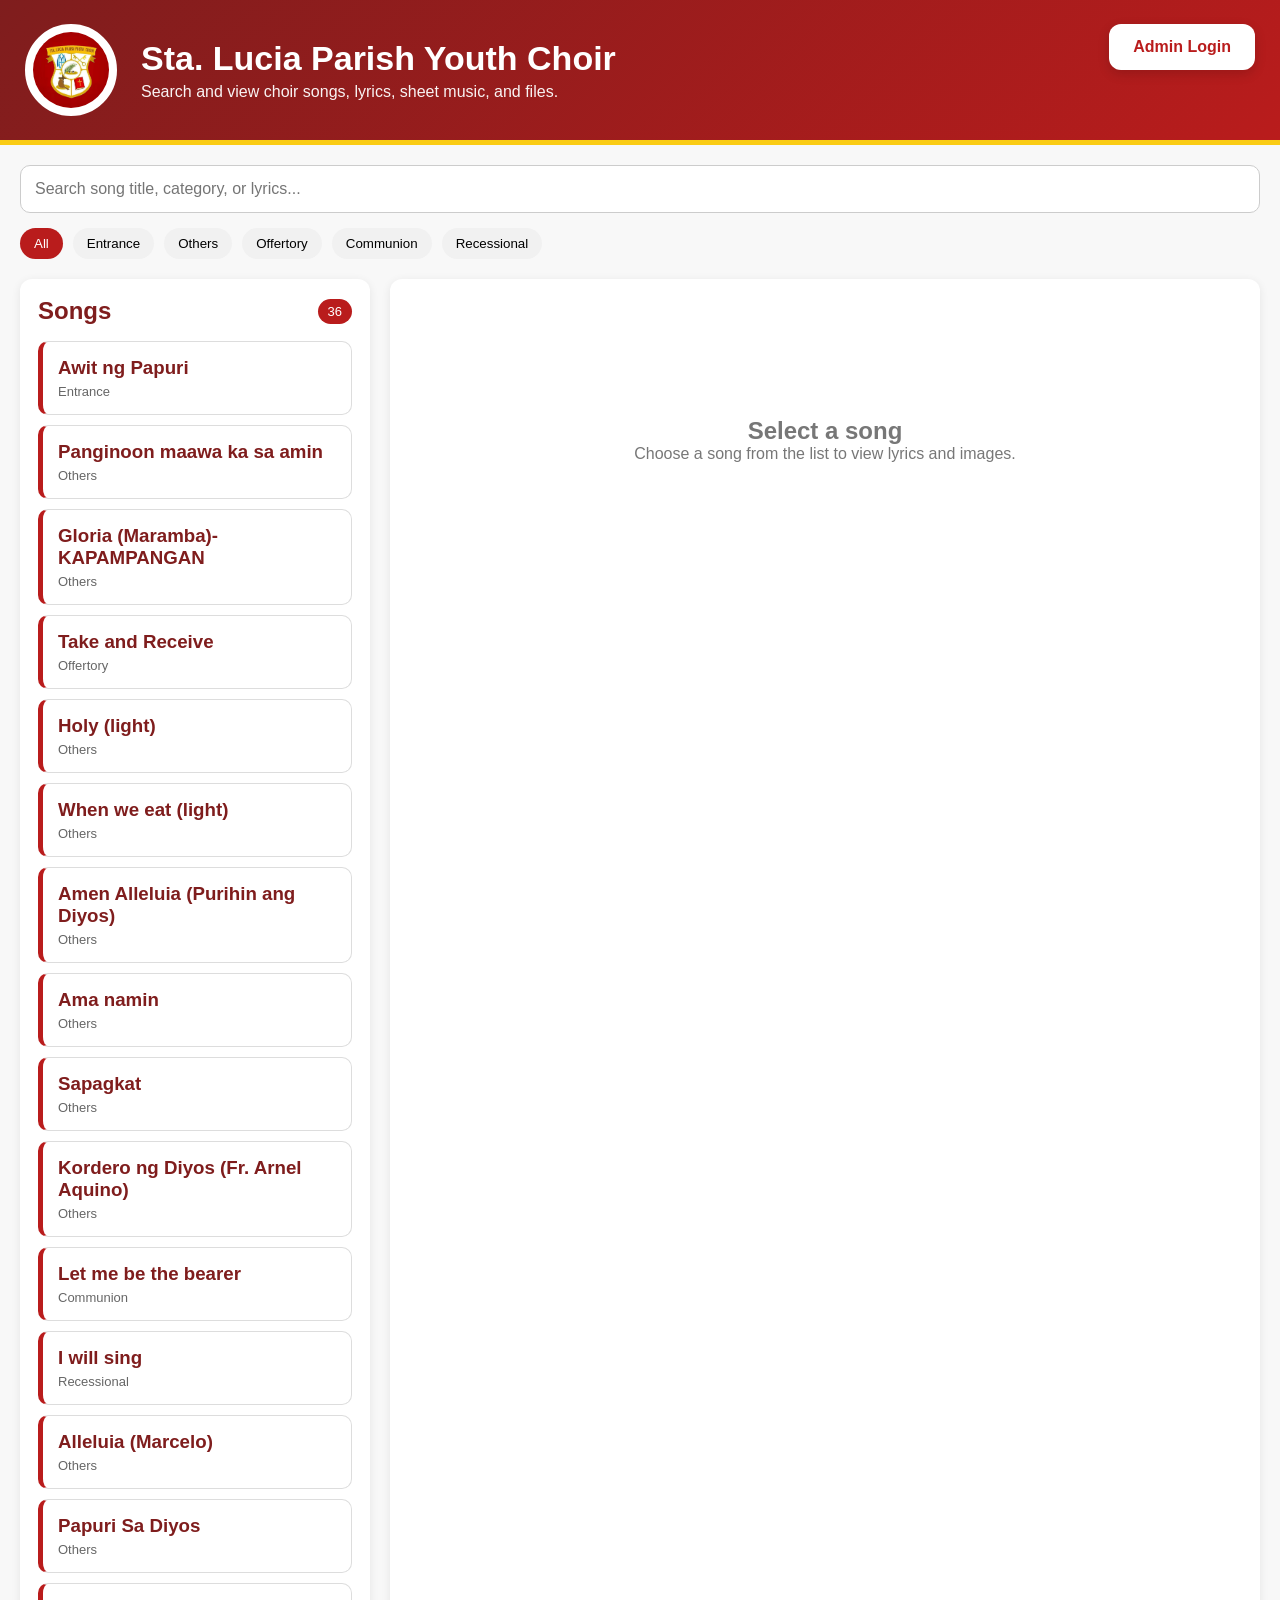
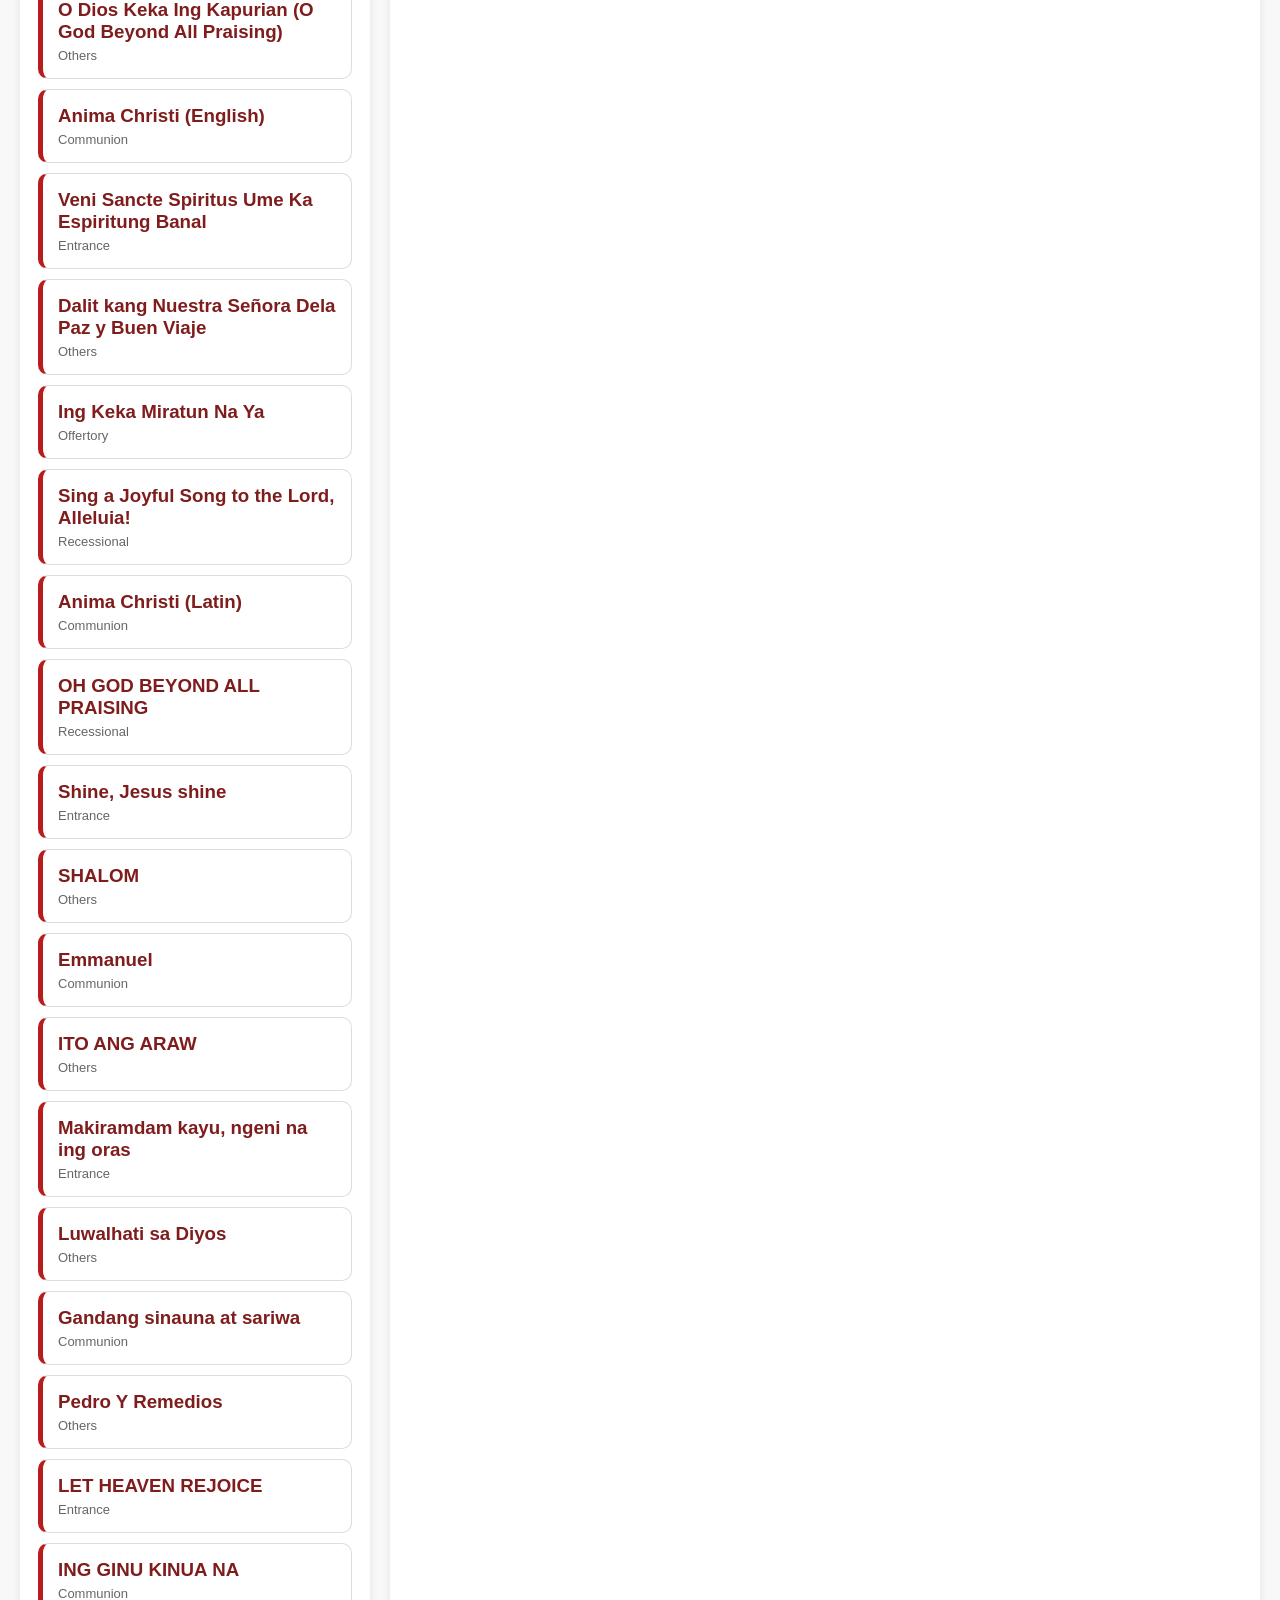
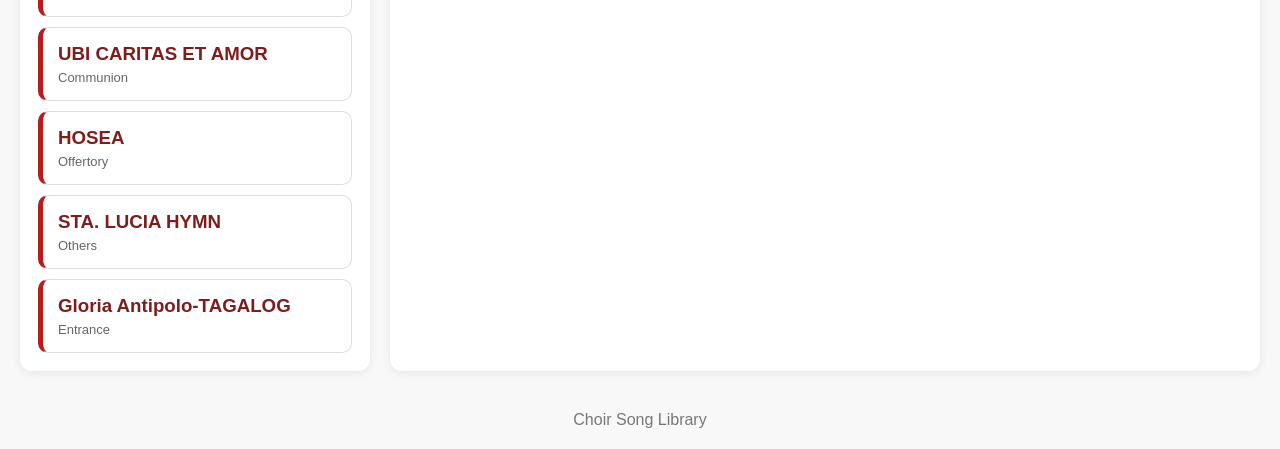
<file: index.html>
<!DOCTYPE html>
<html lang="en">
<head>
  <meta charset="UTF-8" />
  <meta name="viewport" content="width=device-width, initial-scale=1.0" />

  <title>Choir Song Library</title>

  <link rel="stylesheet" href="style.css" />
</head>
<body>
  
    <header class="app-header">
  <div class="header-content">

    <div class="header-brand">

      <img
        src="images/logo.jpg"
        alt="Sta Lucia Parish Youth Choir"
        class="choir-logo"
      />

      <div>
        <h1>Sta. Lucia Parish Youth Choir</h1>

        <p>
          Search and view choir songs,
          lyrics, sheet music, and files.
        </p>
      </div>

    </div>

    <a href="admin/index.html" class="admin-link">
      Admin Login
    </a>

  </div>
</header>

  <main class="app-container">
    <section class="search-section">
      <input
        type="text"
        id="searchInput"
        placeholder="Search song title, category, or lyrics..."
      />

      <div id="categoryFilters" class="category-filters"></div>
    </section>

    <section class="content-layout">
      <aside class="song-panel">
        <div class="panel-title">
          <h2>Songs</h2>
          <span id="songCount">0</span>
        </div>

        <div id="songList" class="song-list"></div>
      </aside>

      <section id="songDetails" class="details-panel">
        <div class="empty-state">
          <h2>Select a song</h2>
          <p>Choose a song from the list to view lyrics and images.</p>
        </div>
      </section>
    </section>
  </main>

  <footer class="app-footer">
    <p>Choir Song Library</p>
  </footer>

  <script src="script.js"></script>
</body>
</html>
</file>
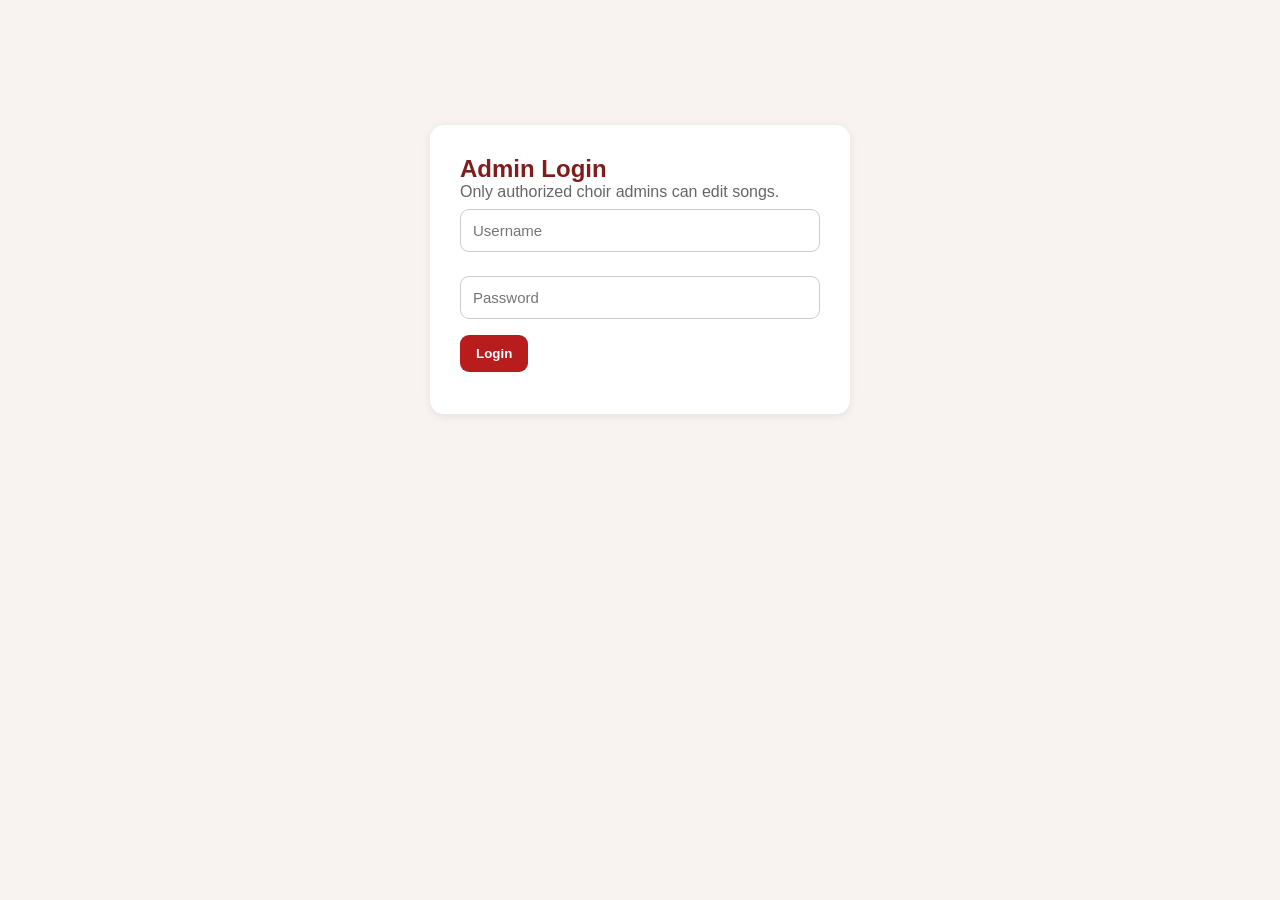
<file: admin/index.html>
<!DOCTYPE html>
<html lang="en">
<head>
  <meta charset="UTF-8" />
  <meta name="viewport" content="width=device-width, initial-scale=1.0" />

  <title>Choir Song Admin</title>

  <link rel="stylesheet" href="admin.css" />
</head>
<body>
  <main class="admin-container">
    <section id="loginSection" class="login-card">
      <h1>Admin Login</h1>
      <p>Only authorized choir admins can edit songs.</p>

      <input type="text" id="username" placeholder="Username" />
      <input type="password" id="password" placeholder="Password" />

      <button onclick="login()">Login</button>

      <p id="loginError" class="error-message"></p>
    </section>

    <section id="adminSection" class="admin-panel hidden">
      <div class="admin-header">
        <div>
          <h1>Song Manager</h1>
          <p>Add, edit, or delete choir songs.</p>
        </div>

        <div class="admin-buttons">
  <a class="back-btn" href="../index.html">Back to Songs</a>
  <button class="logout-btn" onclick="logout()">Logout</button>
</div>
      </div>

      <div class="admin-layout">
        <section class="form-panel">
          <h2 id="formTitle">Add New Song</h2>

          <input type="hidden" id="editIndex" />

          <label>Song Title</label>
          <input type="text" id="songTitle" placeholder="Enter song title" />

          <label>Category</label>
          <select id="songCategory">
            <option value="Entrance">Entrance</option>
            <option value="Offertory">Offertory</option>
            <option value="Communion">Communion</option>
            <option value="Recessional">Recessional</option>
            <option value="Praise and Worship">Praise and Worship</option>
            <option value="Others">Others</option>
          </select>

          <label>Lyrics</label>
          <textarea id="songLyrics" placeholder="Enter lyrics here..."></textarea>

          <label>Upload Files</label>
<input
  type="file"
  id="songFiles"
  multiple
  accept="image/*,.pdf,.doc,.docx"
/>


<div id="existingFiles" class="existing-files"></div>

           <small>
  You can upload images, PDF files, and Word documents.
            </small>

          <div class="form-actions">
  <button onclick="saveSong()">Save Song</button>
  <button class="secondary-btn" onclick="clearForm()">Clear</button>
  <button
    id="publishBtn"
    onclick="publishSongs()">
    Publish Website
  </button>
</div>

</section>

<section class="list-panel">
          <h2>Existing Songs</h2>
          <div id="adminSongList"></div>
        </section>
      </div>
    </section>
  </main>

  <script src="admin.js"></script>
</body>
</html>
</file>
<file: style.css>
* {
  margin: 0;
  padding: 0;
  box-sizing: border-box;
}

body {
  font-family: Arial, Helvetica, sans-serif;
  background: #f8f8f8;
  color: #222;
}

.app-header {
  background: linear-gradient(135deg, #7f1d1d, #b91c1c);
  color: white;
  padding: 24px 25px;
  border-bottom: 5px solid #facc15;
}
.header-content {
  max-width: 1400px;
  margin: auto;
  display: flex;
  justify-content: space-between;
  align-items: flex-start;
}

.header-brand {
  display: flex;
  align-items: center;
  gap: 24px;
}

.choir-logo {
  width: 92px;
  height: 92px;
  border-radius: 50%;
  object-fit: cover;
  background: white;
  padding: 5px;
  border: 3px solid white;
}

.header-brand h1 {
  font-size: 34px;
  margin-bottom: 5px;
}

.header-brand p {
  font-size: 16px;
  opacity: 0.95;
}

.admin-link {
  text-decoration: none;
  background: white;
  color: #b91c1c;
  padding: 14px 24px;
  border-radius: 12px;
  font-size: 16px;
  font-weight: 700;
  box-shadow: 0 4px 12px rgba(0,0,0,.15);
  transition: all .2s ease;
}

.admin-link:hover {
  background: #fef2f2;
  transform: translateY(-2px);
}

.app-container {
  max-width: 1400px;
  margin: auto;
  padding: 20px;
}

.search-section {
  margin-bottom: 20px;
}

#searchInput {
  width: 100%;
  padding: 14px;
  border: 1px solid #ccc;
  border-radius: 10px;
  font-size: 16px;
}

.category-filters {
  margin-top: 15px;
  display: flex;
  flex-wrap: wrap;
  gap: 10px;
}

.category-btn {
  border: none;
  background: #f1f1f1;
  padding: 8px 14px;
  border-radius: 30px;
  cursor: pointer;
}

.category-btn.active {
  background: #b91c1c;
  color: white;
}

.content-layout {
  display: grid;
  grid-template-columns: 350px 1fr;
  gap: 20px;
}

.song-panel,
.details-panel {
  background: white;
  border-radius: 12px;
  padding: 18px;
  box-shadow: 0 2px 10px rgba(0,0,0,.08);
}

.panel-title {
  display: flex;
  justify-content: space-between;
  align-items: center;
  margin-bottom: 16px;
}

.panel-title h2 {
  color: #7f1d1d;
}

#songCount {
  background: #b91c1c;
  color: white;
  padding: 5px 10px;
  border-radius: 20px;
  font-size: 13px;
}

.song-list {
  display: flex;
  flex-direction: column;
  gap: 10px;
}

.song-card {
  padding: 15px;
  border-radius: 10px;
  border: 1px solid #ddd;
  border-left: 5px solid #b91c1c;
  cursor: pointer;
}

.song-card:hover {
  border-color: #b91c1c;
  background: #fef2f2;
}

.song-card h3 {
  color: #7f1d1d;
  margin-bottom: 5px;
}

.song-category {
  font-size: 13px;
  color: #666;
}

.details-panel {
  min-height: 500px;
}

.empty-state {
  text-align: center;
  margin-top: 120px;
  color: #777;
}

.song-title {
  color: #7f1d1d;
  margin-bottom: 10px;
}

.song-badge {
  display: inline-block;
  background: #fee2e2;
  color: #7f1d1d;
  padding: 6px 12px;
  border-radius: 20px;
  margin-bottom: 20px;
}

.song-images {
  display: grid;
  gap: 15px;
  margin-bottom: 20px;
}

.song-image,
.song-images img {
  width: 100%;
  border-radius: 10px;
  border: 1px solid #ddd;
}

.song-documents {
  display: flex;
  flex-direction: column;
  gap: 10px;
  margin-bottom: 20px;
}

.file-link {
  display: block;
  padding: 12px;
  background: #fef2f2;
  color: #7f1d1d;
  border: 1px solid #fecaca;
  border-radius: 8px;
  text-decoration: none;
  font-weight: bold;
}

.file-link:hover {
  background: #fee2e2;
}

.song-lyrics {
  white-space: pre-wrap;
  line-height: 1.8;
  font-size: 17px;
}

.app-footer {
  text-align: center;
  padding: 20px;
  color: #777;
}

@media (max-width: 900px) {
  .content-layout {
    grid-template-columns: 1fr;
  }

  .header-content {
    flex-direction: column;
    gap: 15px;
    text-align: center;
  }

  .header-brand {
    flex-direction: column;
    text-align: center;
  }
}
</file>
<file: admin/admin.css>
* {
  margin: 0;
  padding: 0;
  box-sizing: border-box;
}

body {
  font-family: Arial, Helvetica, sans-serif;
  background: #f8f3f0;
  color: #222;
}

.admin-container {
  max-width: 1300px;
  margin: auto;
  padding: 25px;
}

.login-card,
.form-panel,
.list-panel {
  background: white;
  padding: 22px;
  border-radius: 14px;
  box-shadow: 0 2px 10px rgba(0,0,0,.08);
}

.login-card {
  max-width: 420px;
  margin: 100px auto;
  padding: 30px;
}

.login-card h1,
.form-panel h2,
.list-panel h2,
.admin-song-card h3 {
  color: #7f1d1d;
}

.login-card p,
.admin-song-card p {
  color: #666;
}

input,
select,
textarea {
  width: 100%;
  padding: 12px;
  margin: 8px 0 16px;
  border: 1px solid #ccc;
  border-radius: 9px;
  font-size: 15px;
}

#songLyrics {
  min-height: 500px;
  resize: vertical;
  padding: 16px;
  font-size: 16px;
  line-height: 1.7;
  font-family: "Courier New", monospace;
  white-space: pre-wrap;
}

button {
  background: #b91c1c;
  color: white;
  border: none;
  padding: 11px 16px;
  border-radius: 9px;
  cursor: pointer;
  font-weight: bold;
}

button:hover {
  background: #7f1d1d;
}

.hidden {
  display: none;
}

.error-message {
  color: #dc2626;
  margin-top: 12px;
}

.admin-header {
  background: linear-gradient(135deg, #7f1d1d, #b91c1c);
  color: white;
  padding: 22px;
  border-radius: 14px;
  margin-bottom: 20px;
  display: flex;
  justify-content: space-between;
  align-items: center;
}

.admin-buttons {
  display: flex;
  gap: 10px;
  align-items: center;
}

.back-btn {
  background: #facc15;
  color: #7f1d1d;
  padding: 11px 16px;
  border-radius: 9px;
  font-weight: bold;
  text-decoration: none;
}

.logout-btn {
  background: #ffffff;
  color: #b91c1c;
}

.admin-layout {
  display: grid;
  grid-template-columns: 430px 1fr;
  gap: 20px;
}

label {
  font-weight: bold;
  color: #333;
}

.form-actions {
  display: flex;
  gap: 10px;
}

.secondary-btn {
  background: #6b7280;
}

.admin-song-card {
  border: 1px solid #ddd;
  border-left: 6px solid #b91c1c;
  border-radius: 10px;
  padding: 15px;
  margin-bottom: 12px;
}

.card-actions {
  display: flex;
  gap: 8px;
}

.delete-btn {
  background: #dc2626;
}

.edit-btn {
  background: #facc15;
  color: #7f1d1d;
}

.existing-files {
  margin: 8px 0 16px;
  padding: 10px;
  background: #fff7ed;
  border: 1px solid #fed7aa;
  border-radius: 9px;
  color: #7f1d1d;
  font-size: 14px;
}

@media (max-width: 900px) {
  .admin-layout {
    grid-template-columns: 1fr;
  }

  .admin-header {
    flex-direction: column;
    gap: 15px;
    text-align: center;
  }

  .admin-buttons {
    justify-content: center;
  }
}
.publish-btn {
  background: #b91c1c;
}

.publish-btn:hover {
  background: #7f1d1d;
}

#songLyrics:focus {
  outline: none;
  border-color: #b91c1c;
  box-shadow: 0 0 0 3px rgba(185, 28, 28, 0.15);
}
</file>
